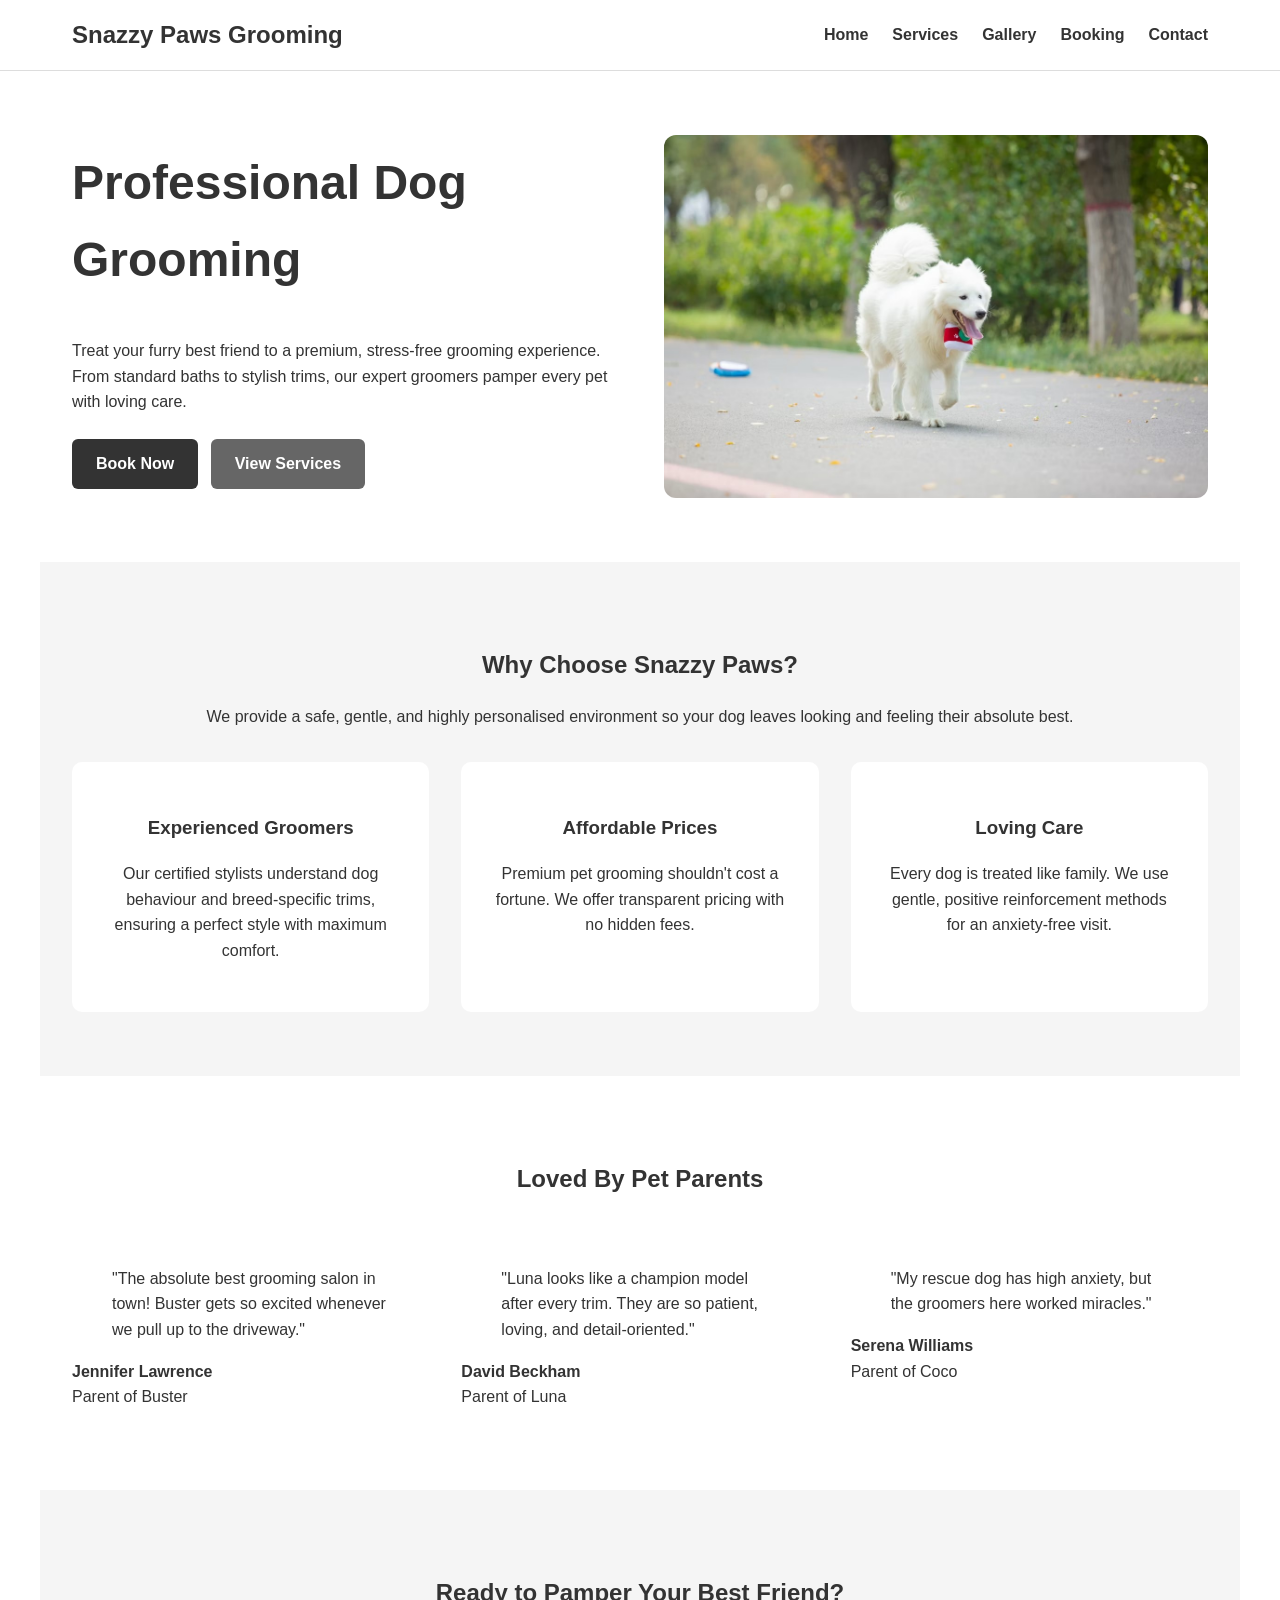
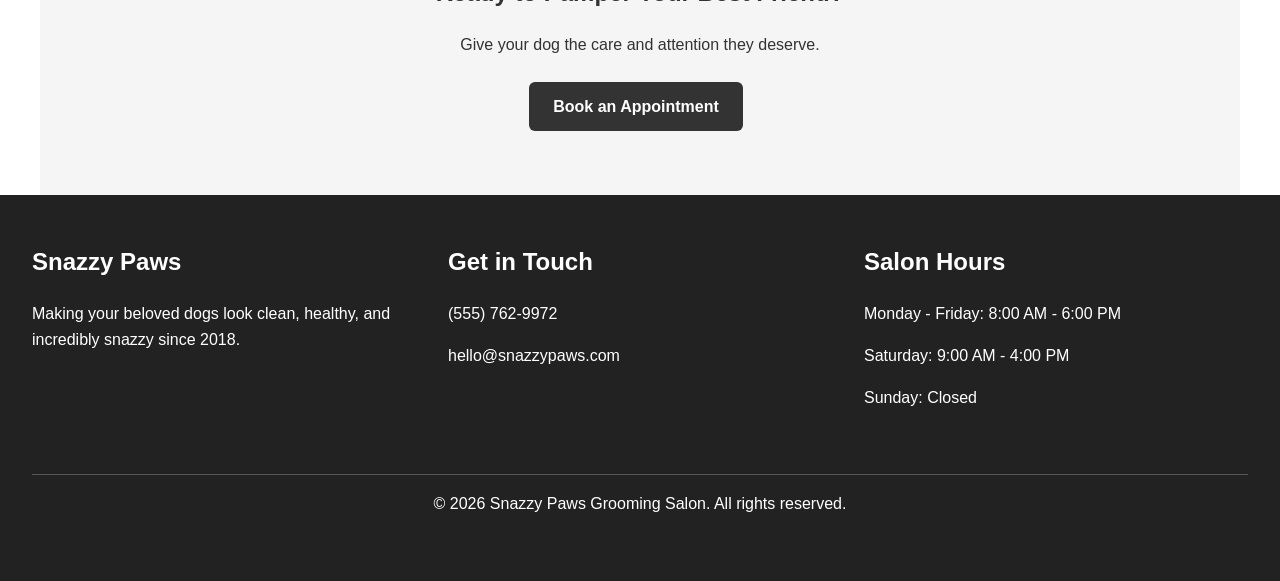
<file: index.html>
<!DOCTYPE html>
<html lang="en">
<head>
    <meta charset="UTF-8">
    <meta name="viewport" content="width=device-width, initial-scale=1.0">
    <meta name="description" content="Snazzy Paws Grooming provides professional and caring dog grooming services.">
    <title>Home | Snazzy Paws Grooming</title>
    <link rel="stylesheet" href="css/style.css">
</head>

<body>

    <header>
        <nav aria-label="Main navigation">
            <a href="index.html">Snazzy Paws Grooming</a>

            <ul>
                <li><a href="index.html">Home</a></li>
                <li><a href="services.html">Services</a></li>
                <li><a href="gallery.html">Gallery</a></li>
                <li><a href="booking.html">Booking</a></li>
                <li><a href="contact.html">Contact</a></li>
            </ul>
        </nav>
    </header>

    <main>

        <section class="hero">
            <div class="hero-content">
                <h1>Professional Dog Grooming</h1>

                <p>
                    Treat your furry best friend to a premium, stress-free
                    grooming experience. From standard baths to stylish trims,
                    our expert groomers pamper every pet with loving care.
                </p>

                <a href="booking.html" class="button">Book Now</a>
                <a href="services.html" class="button secondary-button">
                    View Services
                </a>
            </div>

            <div class="hero-image">
                <img src="images/hero-dog.jpg"
                     alt="Happy dog after receiving professional grooming">
            </div>
        </section>


        <section class="why-choose-us">
            <h2>Why Choose Snazzy Paws?</h2>

            <p>
                We provide a safe, gentle, and highly personalised environment
                so your dog leaves looking and feeling their absolute best.
            </p>

            <div class="feature-container">

                <article>
                    <h3>Experienced Groomers</h3>
                    <p>
                        Our certified stylists understand dog behaviour and
                        breed-specific trims, ensuring a perfect style with
                        maximum comfort.
                    </p>
                </article>

                <article>
                    <h3>Affordable Prices</h3>
                    <p>
                        Premium pet grooming shouldn't cost a fortune. We offer
                        transparent pricing with no hidden fees.
                    </p>
                </article>

                <article>
                    <h3>Loving Care</h3>
                    <p>
                        Every dog is treated like family. We use gentle,
                        positive reinforcement methods for an anxiety-free visit.
                    </p>
                </article>

            </div>
        </section>


        <section class="testimonials">
            <h2>Loved By Pet Parents</h2>

            <div>
                <blockquote>
                    "The absolute best grooming salon in town! Buster gets so
                    excited whenever we pull up to the driveway."
                </blockquote>

                <p>
                    <strong>Jennifer Lawrence</strong><br>
                    Parent of Buster
                </p>
            </div>

            <div>
                <blockquote>
                    "Luna looks like a champion model after every trim. They are
                    so patient, loving, and detail-oriented."
                </blockquote>

                <p>
                    <strong>David Beckham</strong><br>
                    Parent of Luna
                </p>
            </div>

            <div>
                <blockquote>
                    "My rescue dog has high anxiety, but the groomers here
                    worked miracles."
                </blockquote>

                <p>
                    <strong>Serena Williams</strong><br>
                    Parent of Coco
                </p>
            </div>
        </section>


        <section class="call-to-action">
            <h2>Ready to Pamper Your Best Friend?</h2>

            <p>
                Give your dog the care and attention they deserve.
            </p>

            <a href="booking.html" class="button">Book an Appointment</a>
        </section>

    </main>


    <footer>
        <div>
            <h2>Snazzy Paws</h2>

            <p>
                Making your beloved dogs look clean, healthy, and incredibly
                snazzy since 2018.
            </p>
        </div>

        <div>
            <h2>Get in Touch</h2>

            <p>(555) 762-9972</p>
            <p>hello@snazzypaws.com</p>
        </div>

        <div>
            <h2>Salon Hours</h2>

            <p>Monday - Friday: 8:00 AM - 6:00 PM</p>
            <p>Saturday: 9:00 AM - 4:00 PM</p>
            <p>Sunday: Closed</p>
        </div>

        <p class="copyright">
            &copy; 2026 Snazzy Paws Grooming Salon. All rights reserved.
        </p>
    </footer>

</body>
</html>
</file>
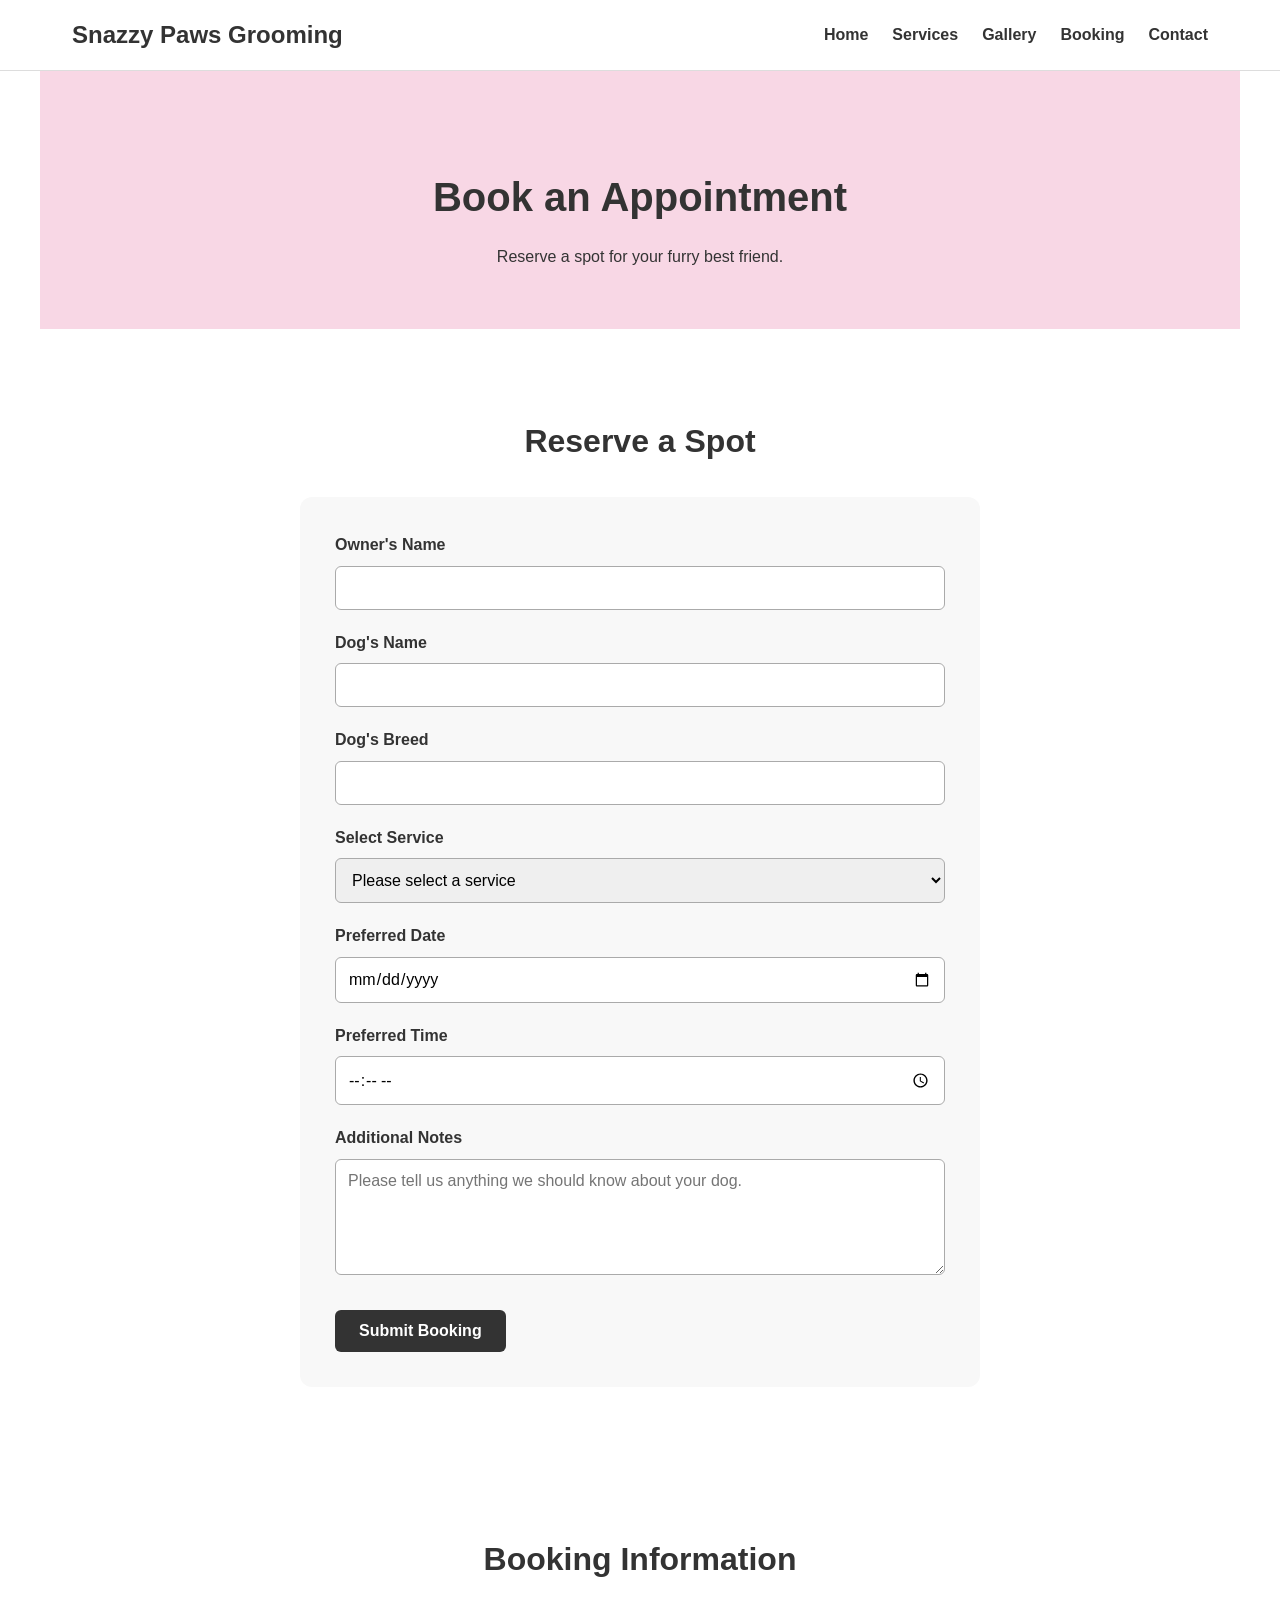
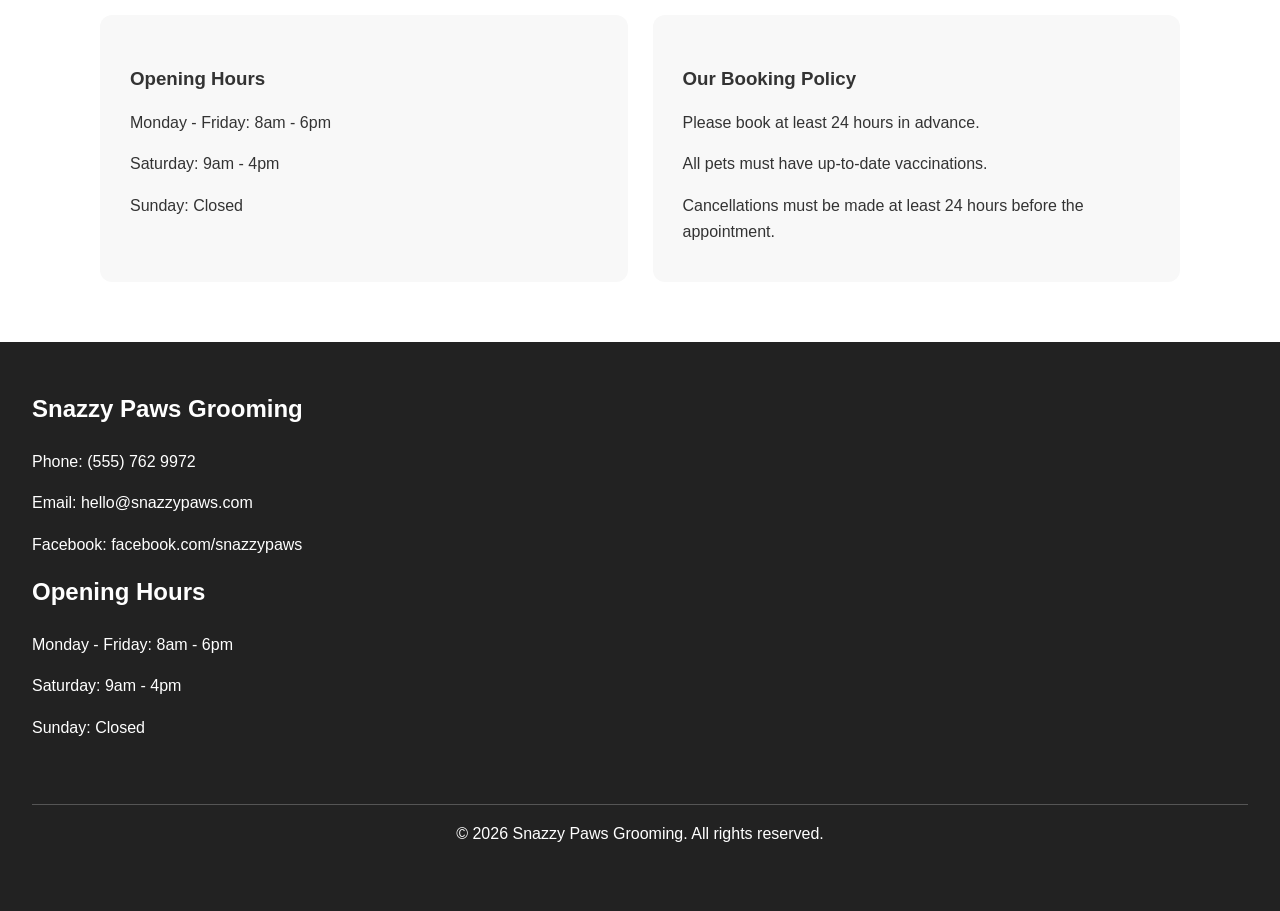
<file: booking.html>
<!DOCTYPE html>
<html lang="en">

<head>
    <meta charset="UTF-8">
    <meta name="viewport" content="width=device-width, initial-scale=1.0">

    <meta name="description"
        content="Book a grooming appointment with Snazzy Paws Grooming.">

    <title>Booking | Snazzy Paws Grooming</title>

    <link rel="stylesheet" href="css/style.css">
</head>

<body>

    <header>
        <nav aria-label="Main navigation">

            <a href="index.html" class="logo">
                Snazzy Paws Grooming
            </a>

            <ul class="nav-links">
                <li><a href="index.html">Home</a></li>
                <li><a href="services.html">Services</a></li>
                <li><a href="gallery.html">Gallery</a></li>
                <li><a href="booking.html">Booking</a></li>
                <li><a href="contact.html">Contact</a></li>
            </ul>

        </nav>
    </header>


    <main>

        <!-- Page Introduction -->
        <section class="page-intro">

            <h1>Book an Appointment</h1>

            <p>
                Reserve a spot for your furry best friend.
            </p>

        </section>


        <!-- Booking Form -->
        <section class="booking-section">

            <h2>Reserve a Spot</h2>

            <form action="#" method="post">

                <div class="form-group">
                    <label for="owner-name">Owner's Name</label>

                    <input
                        type="text"
                        id="owner-name"
                        name="owner-name"
                        required
                        autocomplete="name">
                </div>


                <div class="form-group">
                    <label for="dog-name">Dog's Name</label>

                    <input
                        type="text"
                        id="dog-name"
                        name="dog-name"
                        required>
                </div>


                <div class="form-group">
                    <label for="dog-breed">Dog's Breed</label>

                    <input
                        type="text"
                        id="dog-breed"
                        name="dog-breed"
                        required>
                </div>


                <div class="form-group">
                    <label for="service">Select Service</label>

                    <select
                        id="service"
                        name="service"
                        required>

                        <option value="">Please select a service</option>
                        <option value="bath-brush">Bath &amp; Brush</option>
                        <option value="full-haircut">Full Haircut</option>
                        <option value="spa-package">Spa Package</option>
                        <option value="teeth-brushing">Teeth Brushing</option>
                        <option value="flea-tick-wash">Flea &amp; Tick Wash</option>
                        <option value="nail-grinding">Nail Grinding</option>
                        <option value="de-shedding">De-Shedding</option>

                    </select>
                </div>


                <div class="form-group">
                    <label for="preferred-date">Preferred Date</label>

                    <input
                        type="date"
                        id="preferred-date"
                        name="preferred-date"
                        required>
                </div>


                <div class="form-group">
                    <label for="preferred-time">Preferred Time</label>

                    <input
                        type="time"
                        id="preferred-time"
                        name="preferred-time"
                        required>
                </div>


                <div class="form-group">
                    <label for="notes">Additional Notes</label>

                    <textarea
                        id="notes"
                        name="notes"
                        rows="5"
                        placeholder="Please tell us anything we should know about your dog."></textarea>
                </div>


                <button type="submit" class="button">
                    Submit Booking
                </button>

            </form>

        </section>


        <!-- Booking Information -->
        <section class="booking-info">

            <h2>Booking Information</h2>

            <div class="info-grid">

                <article class="info-card">

                    <h3>Opening Hours</h3>

                    <p>Monday - Friday: 8am - 6pm</p>
                    <p>Saturday: 9am - 4pm</p>
                    <p>Sunday: Closed</p>

                </article>


                <article class="info-card">

                    <h3>Our Booking Policy</h3>

                    <p>
                        Please book at least 24 hours in advance.
                    </p>

                    <p>
                        All pets must have up-to-date vaccinations.
                    </p>

                    <p>
                        Cancellations must be made at least 24 hours
                        before the appointment.
                    </p>

                </article>

            </div>

        </section>

    </main>


    <footer>

        <div class="footer-content">

            <div>
                <h2>Snazzy Paws Grooming</h2>

                <p>Phone: (555) 762 9972</p>
                <p>Email: hello@snazzypaws.com</p>
                <p>Facebook: facebook.com/snazzypaws</p>
            </div>

            <div>
                <h2>Opening Hours</h2>

                <p>Monday - Friday: 8am - 6pm</p>
                <p>Saturday: 9am - 4pm</p>
                <p>Sunday: Closed</p>
            </div>

        </div>

        <p class="copyright">
            &copy; 2026 Snazzy Paws Grooming. All rights reserved.
        </p>

    </footer>

</body>

</html>
</file>
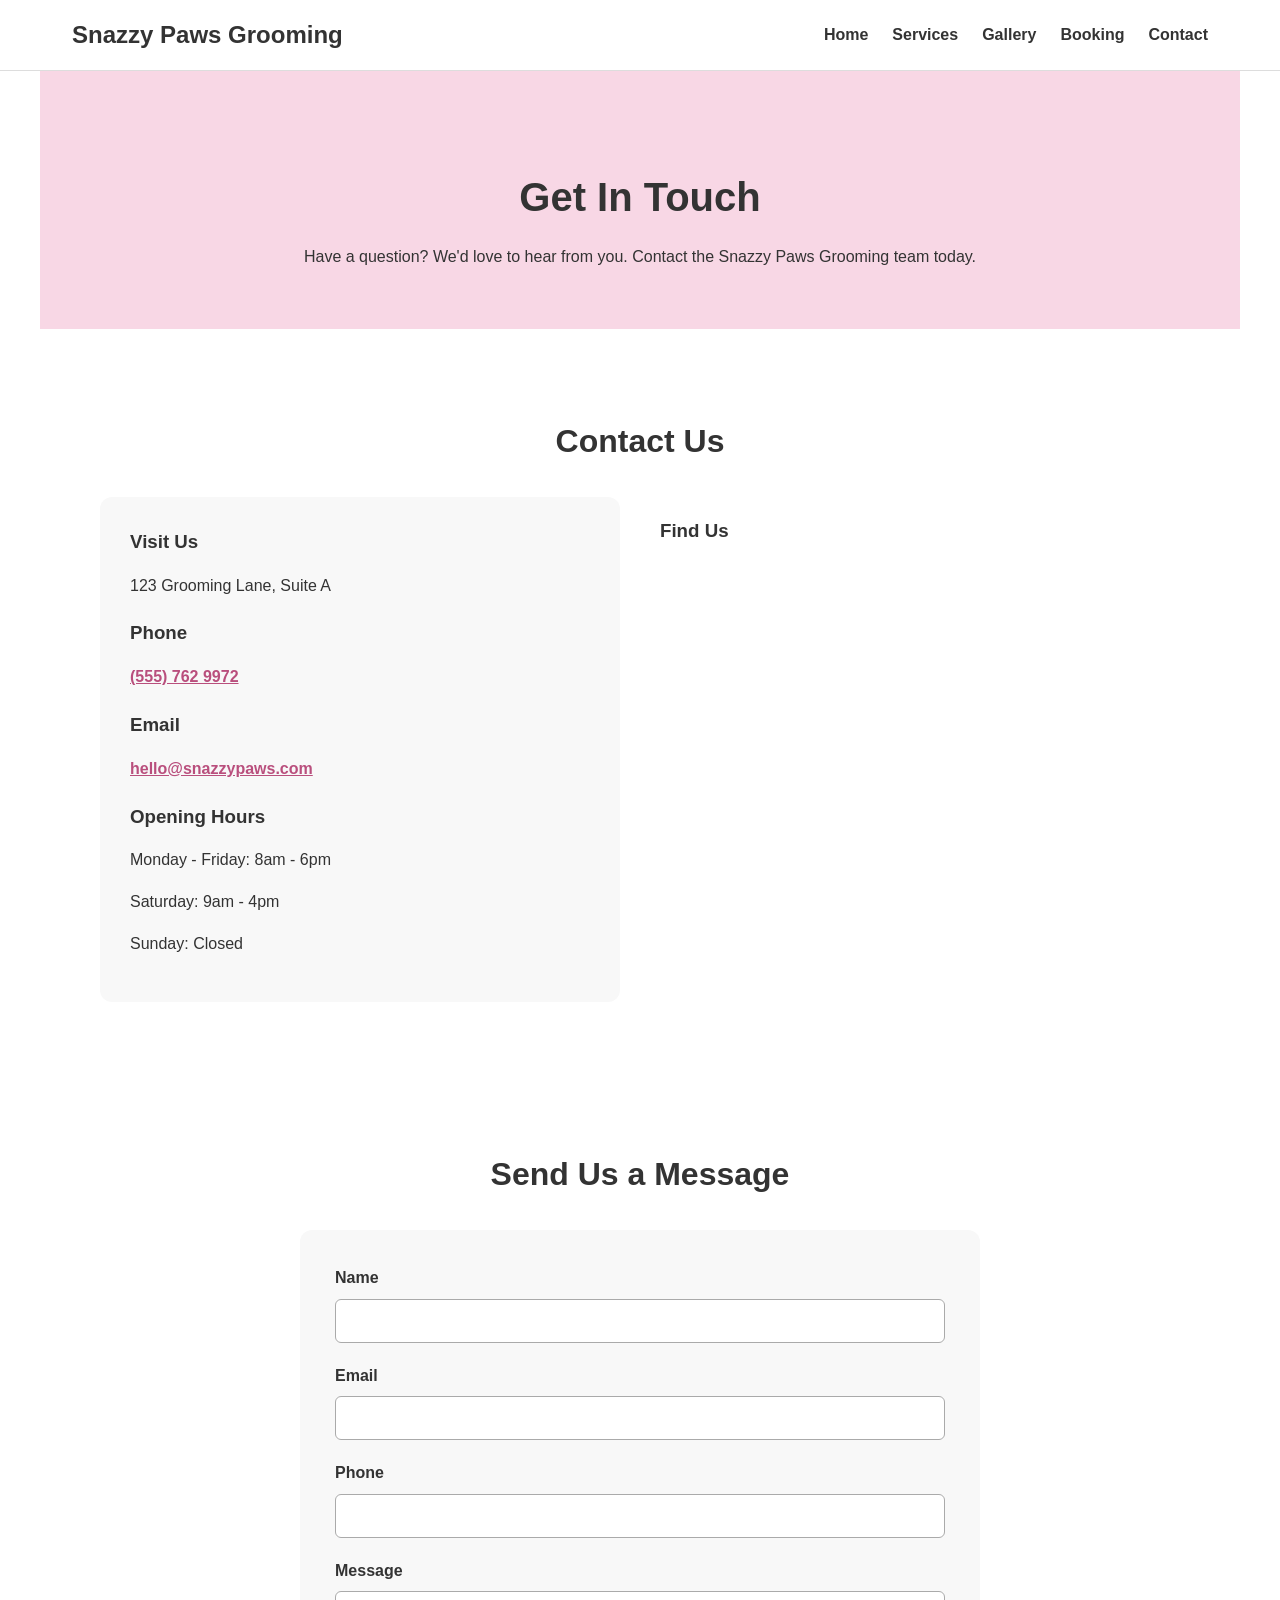
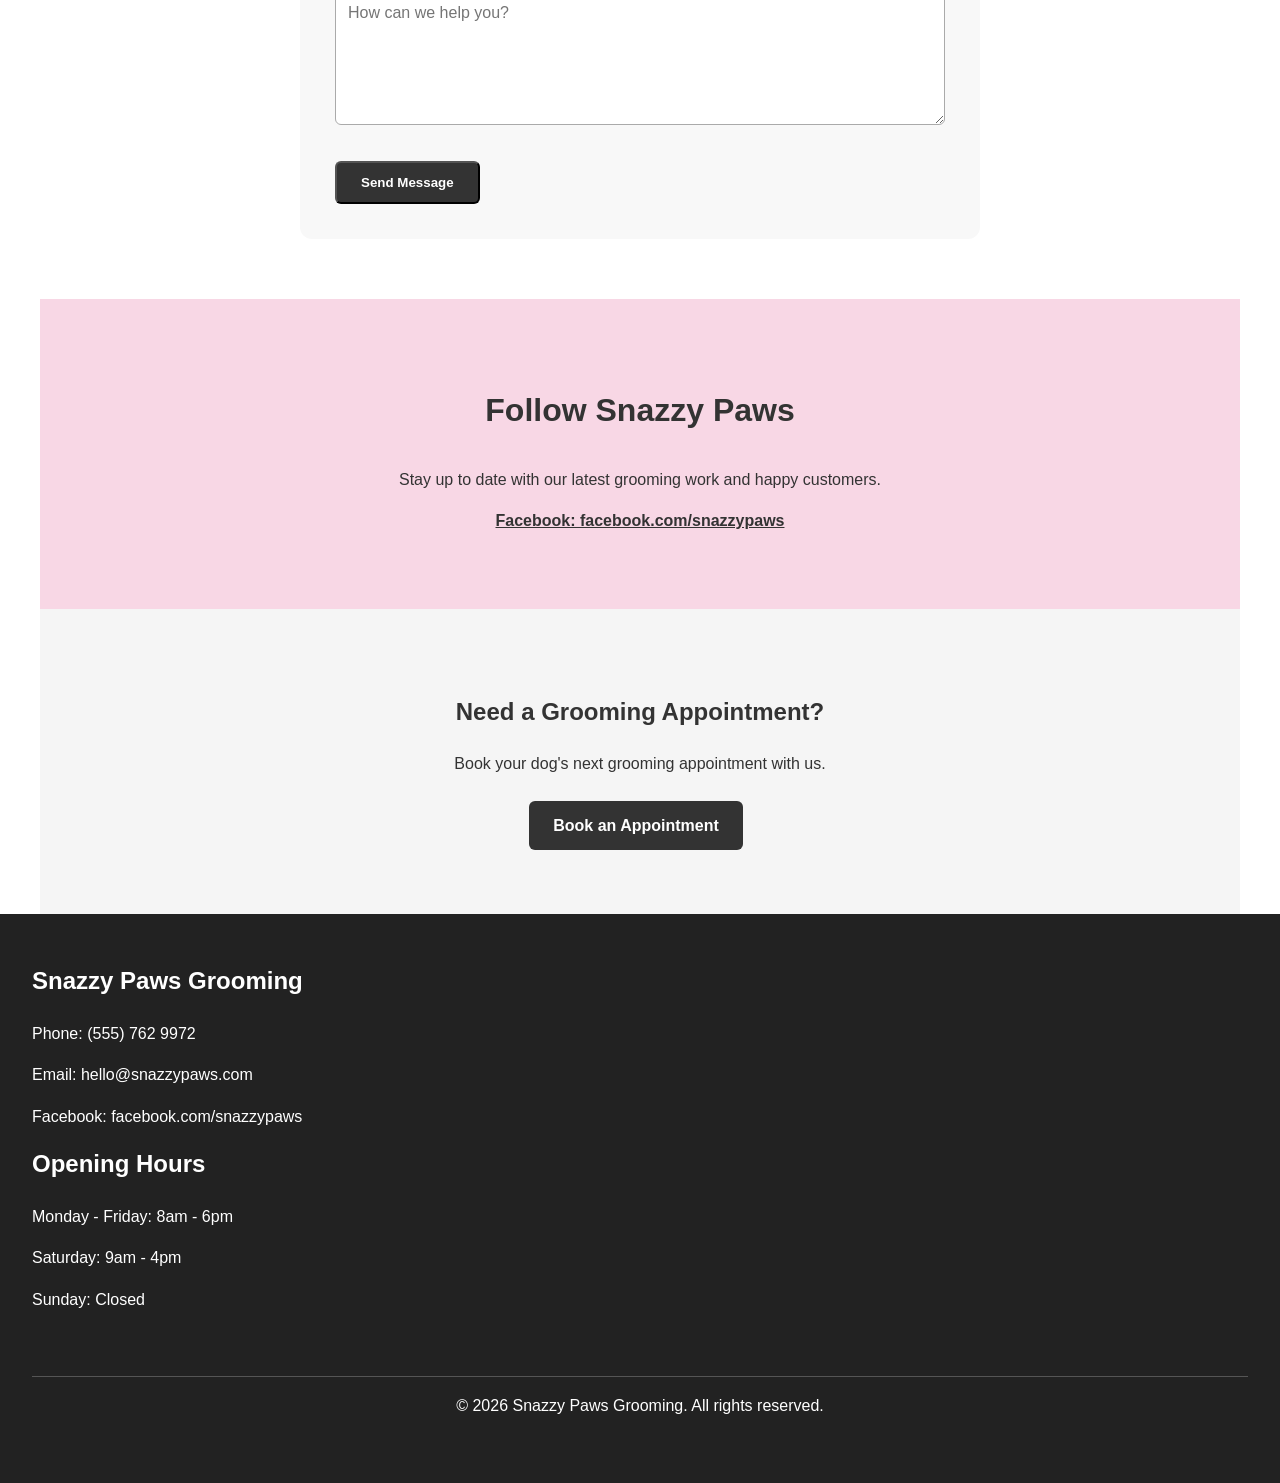
<file: contact.html>
<!DOCTYPE html>
<html lang="en">

<head>
    <meta charset="UTF-8">
    <meta name="viewport" content="width=device-width, initial-scale=1.0">

    <meta name="description"
        content="Contact Snazzy Paws Grooming for dog grooming enquiries, appointments and information.">

    <title>Contact | Snazzy Paws Grooming</title>

    <link rel="stylesheet" href="css/style.css">
</head>

<body>

    <header>
        <nav aria-label="Main navigation">

            <a href="index.html" class="logo">
                Snazzy Paws Grooming
            </a>

            <ul class="nav-links">
                <li><a href="index.html">Home</a></li>
                <li><a href="services.html">Services</a></li>
                <li><a href="gallery.html">Gallery</a></li>
                <li><a href="booking.html">Booking</a></li>
                <li><a href="contact.html">Contact</a></li>
            </ul>

        </nav>
    </header>


    <main>

        <!-- Page Introduction -->
        <section class="page-intro">

            <h1>Get In Touch</h1>

            <p>
                Have a question? We'd love to hear from you.
                Contact the Snazzy Paws Grooming team today.
            </p>

        </section>


        <!-- Contact Details -->
        <section class="contact-section">

            <h2>Contact Us</h2>

            <div class="contact-grid">

                <div class="contact-details">

                    <h3>Visit Us</h3>

                    <p>
                        123 Grooming Lane, Suite A
                    </p>


                    <h3>Phone</h3>

                    <p>
                        <a href="tel:+15557629972">
                            (555) 762 9972
                        </a>
                    </p>


                    <h3>Email</h3>

                    <p>
                        <a href="mailto:hello@snazzypaws.com">
                            hello@snazzypaws.com
                        </a>
                    </p>


                    <h3>Opening Hours</h3>

                    <p>Monday - Friday: 8am - 6pm</p>
                    <p>Saturday: 9am - 4pm</p>
                    <p>Sunday: Closed</p>

                </div>


                <!-- Google Map -->
                <div class="map-container">

                    <h3>Find Us</h3>

                    <iframe
                        src="https://www.google.com/maps?q=123+Grooming+Lane&output=embed"
                        title="Map showing the location of Snazzy Paws Grooming"
                        loading="lazy"
                        allowfullscreen>
                    </iframe>

                </div>

            </div>

        </section>


        <!-- Contact Form -->
        <section class="contact-form-section">

            <h2>Send Us a Message</h2>

            <form action="#" method="post">

                <div class="form-group">

                    <label for="contact-name">
                        Name
                    </label>

                    <input
                        type="text"
                        id="contact-name"
                        name="contact-name"
                        autocomplete="name"
                        required>

                </div>


                <div class="form-group">

                    <label for="contact-email">
                        Email
                    </label>

                    <input
                        type="email"
                        id="contact-email"
                        name="contact-email"
                        autocomplete="email"
                        required>

                </div>


                <div class="form-group">

                    <label for="contact-phone">
                        Phone
                    </label>

                    <input
                        type="tel"
                        id="contact-phone"
                        name="contact-phone"
                        autocomplete="tel">

                </div>


                <div class="form-group">

                    <label for="contact-message">
                        Message
                    </label>

                    <textarea
                        id="contact-message"
                        name="contact-message"
                        rows="6"
                        placeholder="How can we help you?"
                        required></textarea>

                </div>


                <button type="submit" class="button">
                    Send Message
                </button>

            </form>

        </section>


        <!-- Social Media -->
        <section class="social-section">

            <h2>Follow Snazzy Paws</h2>

            <p>
                Stay up to date with our latest grooming work and
                happy customers.
            </p>

            <p>
                <a href="https://www.facebook.com/snazzypaws" aria-label="Visit Snazzy Paws on Facebook">
                    Facebook: facebook.com/snazzypaws
                </a>
            </p>

        </section>


        <!-- Booking Call To Action -->
        <section class="call-to-action">

            <h2>Need a Grooming Appointment?</h2>

            <p>
                Book your dog's next grooming appointment with us.
            </p>

            <a href="booking.html" class="button">
                Book an Appointment
            </a>

        </section>

    </main>


    <footer>

        <div class="footer-content">

            <div>

                <h2>Snazzy Paws Grooming</h2>

                <p>Phone: (555) 762 9972</p>

                <p>Email: hello@snazzypaws.com</p>

                <p>Facebook: facebook.com/snazzypaws</p>

            </div>


            <div>

                <h2>Opening Hours</h2>

                <p>Monday - Friday: 8am - 6pm</p>

                <p>Saturday: 9am - 4pm</p>

                <p>Sunday: Closed</p>

            </div>

        </div>


        <p class="copyright">
            &copy; 2026 Snazzy Paws Grooming. All rights reserved.
        </p>

    </footer>

</body>

</html>
</file>
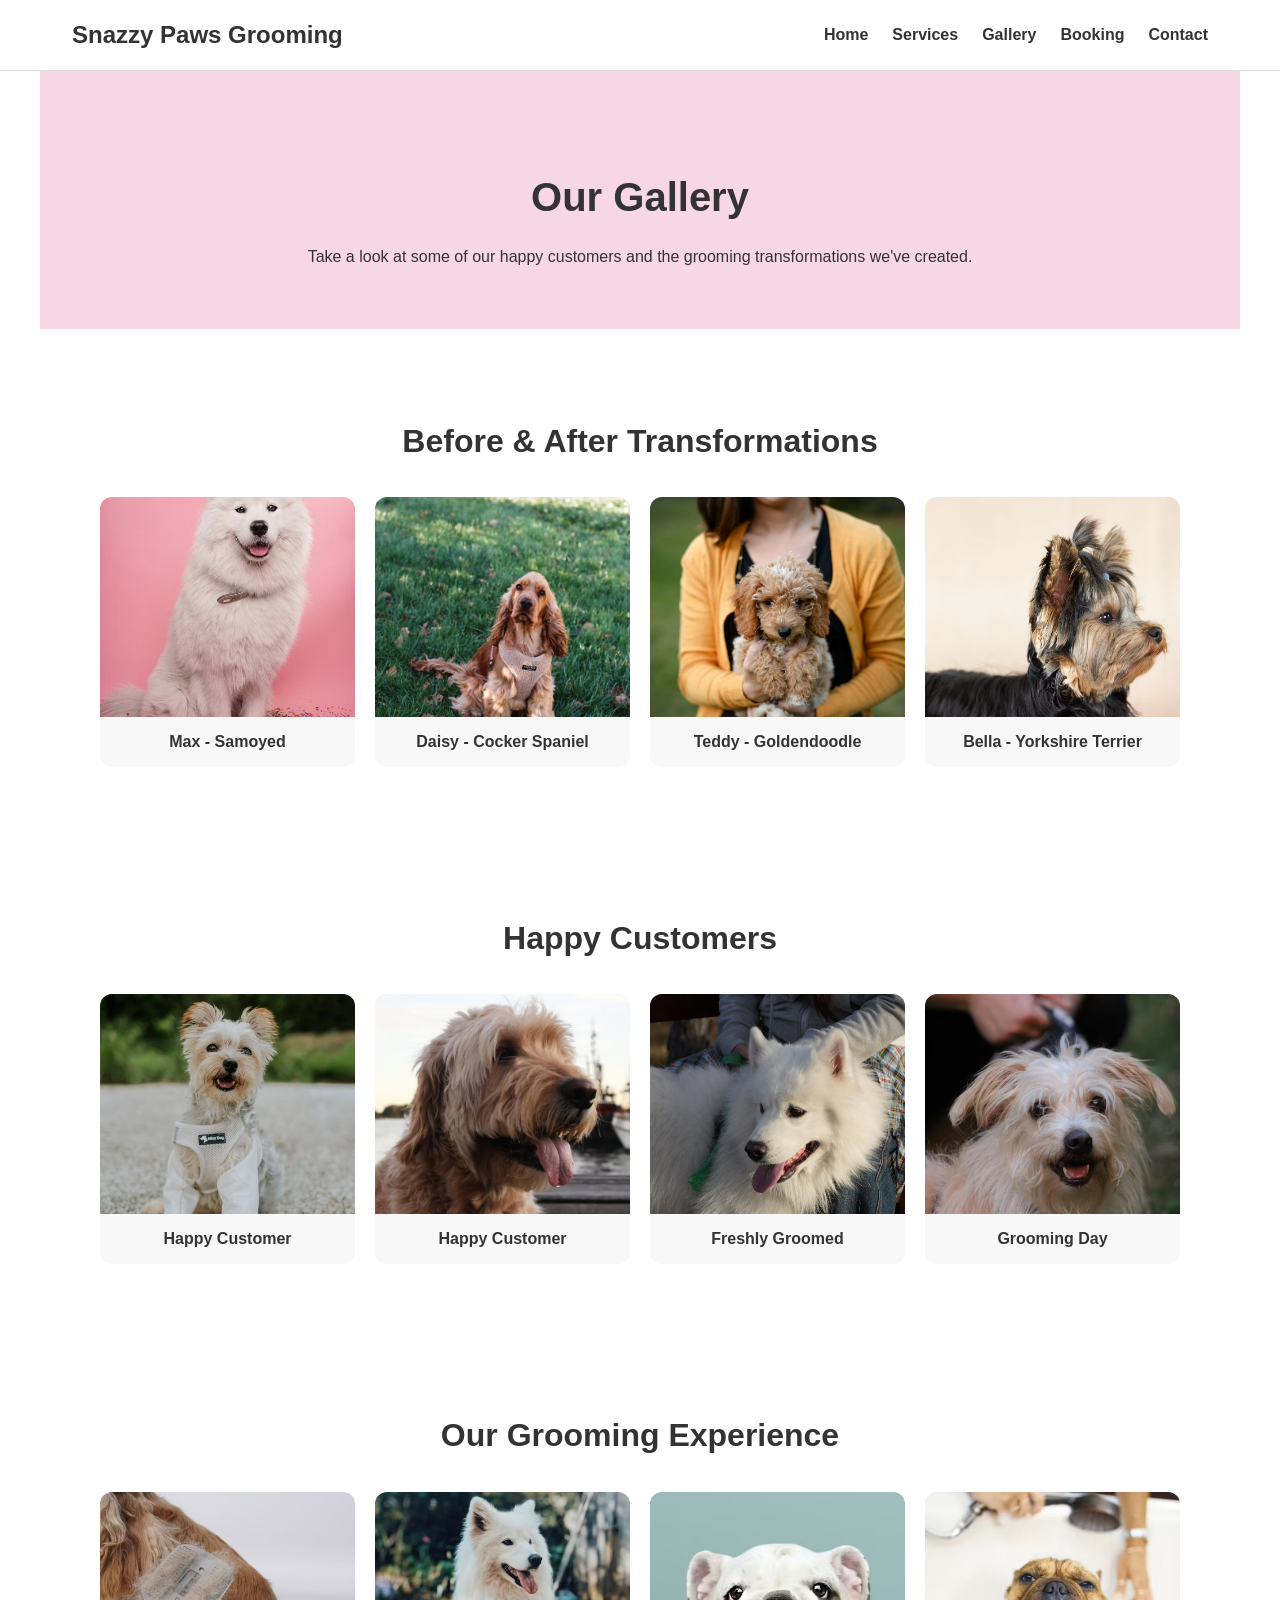
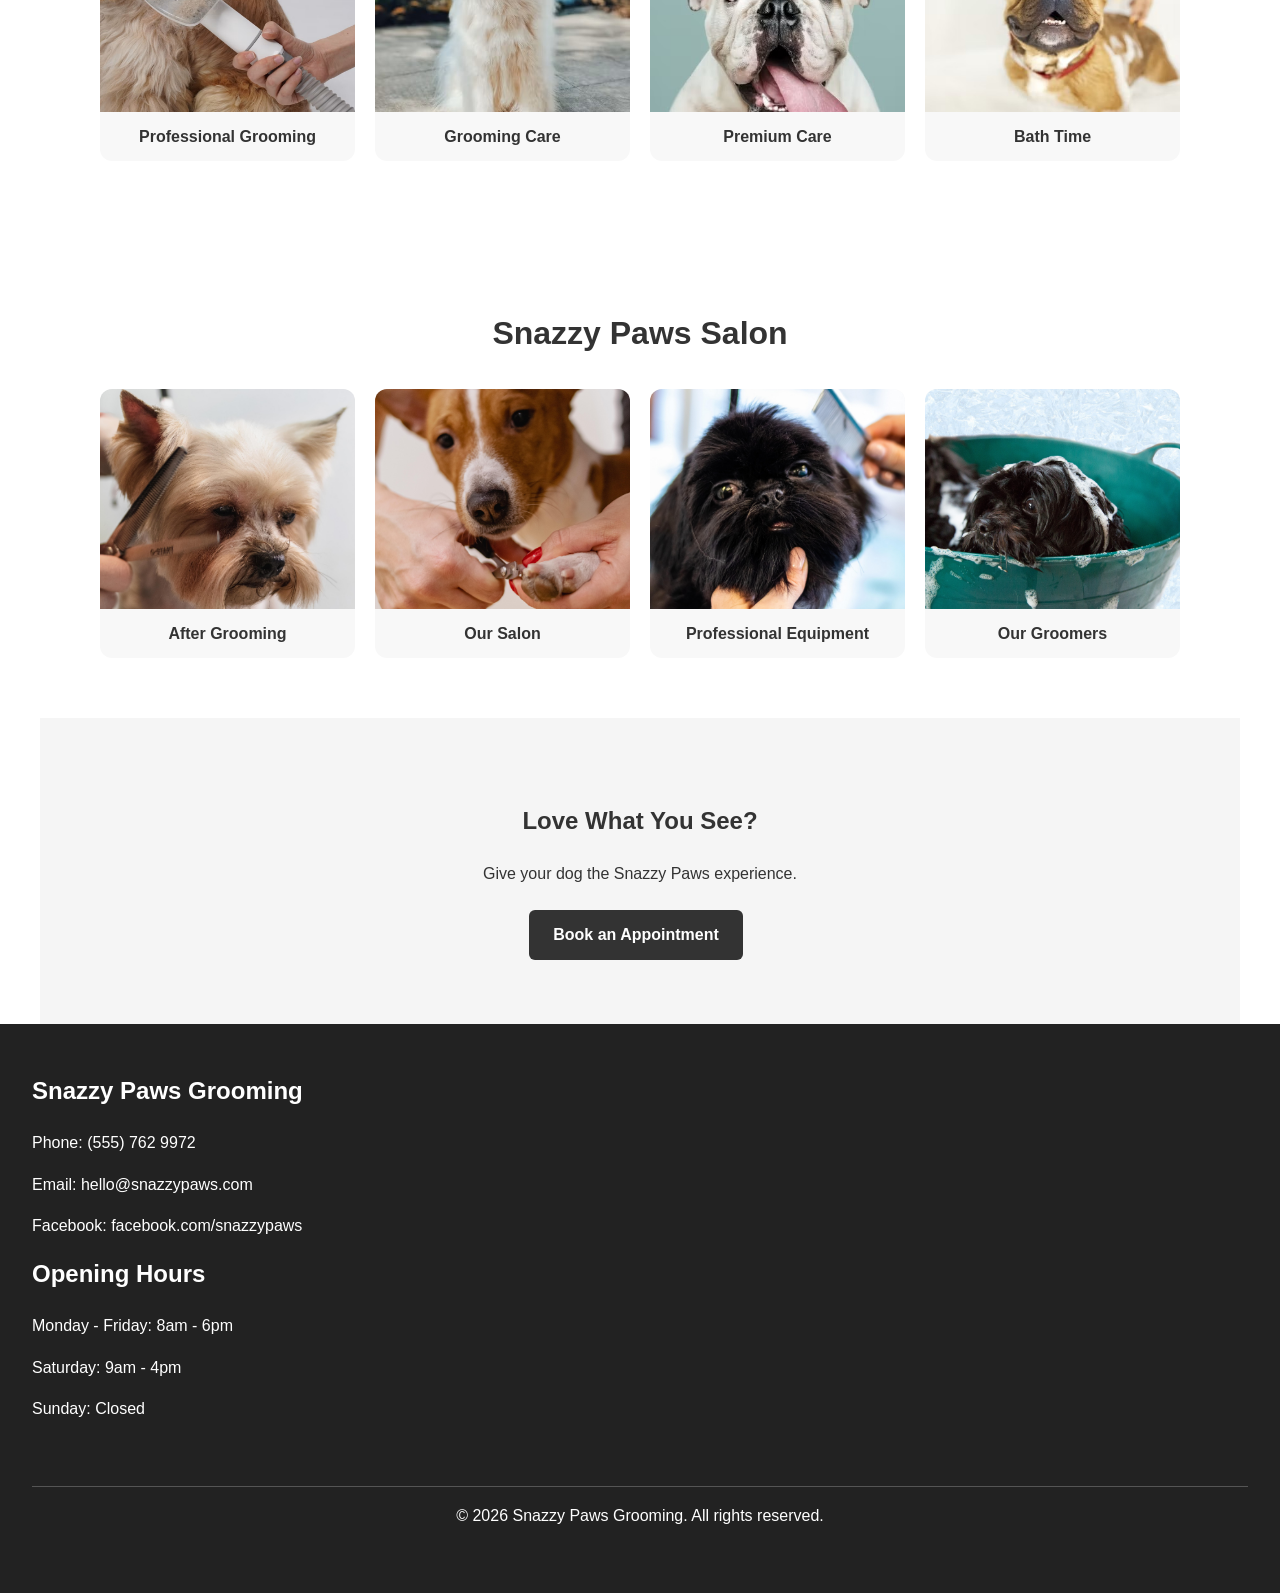
<file: gallery.html>
<!DOCTYPE html>
<html lang="en">

<head>
    <meta charset="UTF-8">
    <meta name="viewport" content="width=device-width, initial-scale=1.0">

    <meta name="description"
        content="View the Snazzy Paws Grooming gallery featuring happy dogs, grooming transformations and salon photos.">

    <title>Gallery | Snazzy Paws Grooming</title>

    <link rel="stylesheet" href="css/style.css">
</head>

<body>

    <header>
        <nav aria-label="Main navigation">

            <a href="index.html" class="logo">
                Snazzy Paws Grooming
            </a>

            <ul class="nav-links">
                <li><a href="index.html">Home</a></li>
                <li><a href="services.html">Services</a></li>
                <li><a href="gallery.html">Gallery</a></li>
                <li><a href="booking.html">Booking</a></li>
                <li><a href="contact.html">Contact</a></li>
            </ul>

        </nav>
    </header>


    <main>

        <!-- Page Introduction -->
        <section class="page-intro">

            <h1>Our Gallery</h1>

            <p>
                Take a look at some of our happy customers and
                the grooming transformations we've created.
            </p>

        </section>


        <!-- Before and After -->
        <section class="gallery-section">

            <h2>Before &amp; After Transformations</h2>

            <div class="gallery-grid">

                <figure>
                    <img src="images/gallery01.jpg"
                         alt="Samoyed dog after professional grooming">
                    <figcaption>Max - Samoyed</figcaption>
                </figure>

                <figure>
                    <img src="images/gallery02.jpg"
                         alt="Cocker Spaniel after professional grooming">
                    <figcaption>Daisy - Cocker Spaniel</figcaption>
                </figure>

                <figure>
                    <img src="images/gallery03.jpg"
                         alt="Goldendoodle after professional grooming">
                    <figcaption>Teddy - Goldendoodle</figcaption>
                </figure>

                <figure>
                    <img src="images/gallery04.jpg"
                         alt="Yorkshire Terrier after professional grooming">
                    <figcaption>Bella - Yorkshire Terrier</figcaption>
                </figure>

            </div>

        </section>


        <!-- Happy Customers -->
        <section class="gallery-section">

            <h2>Happy Customers</h2>

            <div class="gallery-grid">

                <figure>
                    <img src="images/gallery05.jpg"
                         alt="Happy Yorkshire Terrier dog">
                    <figcaption>Happy Customer</figcaption>
                </figure>

                <figure>
                    <img src="images/gallery06.jpg"
                         alt="Happy Goldendoodle dog">
                    <figcaption>Happy Customer</figcaption>
                </figure>

                <figure>
                    <img src="images/gallery07.jpg"
                         alt="Fluffy white dog receiving grooming care">
                    <figcaption>Freshly Groomed</figcaption>
                </figure>

                <figure>
                    <img src="images/gallery08.jpg"
                         alt="Small white dog being groomed">
                    <figcaption>Grooming Day</figcaption>
                </figure>

            </div>

        </section>


        <!-- Salon and Grooming -->
        <section class="gallery-section">

            <h2>Our Grooming Experience</h2>

            <div class="gallery-grid">

                <figure>
                    <img src="images/gallery09.jpg"
                         alt="Dog receiving a professional blow dry">
                    <figcaption>Professional Grooming</figcaption>
                </figure>

                <figure>
                    <img src="images/gallery10.jpg"
                         alt="Dog receiving professional grooming">
                    <figcaption>Grooming Care</figcaption>
                </figure>

                <figure>
                    <img src="images/gallery11.jpg"
                         alt="Dog receiving grooming treatment">
                    <figcaption>Premium Care</figcaption>
                </figure>

                <figure>
                    <img src="images/gallery12.jpg"
                         alt="Dog enjoying a bath during grooming">
                    <figcaption>Bath Time</figcaption>
                </figure>

            </div>

        </section>


        <!-- Salon Photos -->
        <section class="gallery-section">

            <h2>Snazzy Paws Salon</h2>

            <div class="gallery-grid">

                <figure>
                    <img src="images/gallery13.jpg"
                         alt="Dog wrapped in a towel after grooming">
                    <figcaption>After Grooming</figcaption>
                </figure>

                <figure>
                    <img src="images/gallery14.jpg"
                         alt="Professional dog grooming salon">
                    <figcaption>Our Salon</figcaption>
                </figure>

                <figure>
                    <img src="images/gallery15.jpg"
                         alt="Professional dog grooming equipment">
                    <figcaption>Professional Equipment</figcaption>
                </figure>

                <figure>
                    <img src="images/gallery16.jpg"
                         alt="Professional dog groomer caring for a dog">
                    <figcaption>Our Groomers</figcaption>
                </figure>

            </div>

        </section>


        <!-- Booking Call To Action -->
        <section class="call-to-action">

            <h2>Love What You See?</h2>

            <p>
                Give your dog the Snazzy Paws experience.
            </p>

            <a href="booking.html" class="button">
                Book an Appointment
            </a>

        </section>

    </main>


    <footer>

        <div class="footer-content">

            <div>
                <h2>Snazzy Paws Grooming</h2>

                <p>Phone: (555) 762 9972</p>
                <p>Email: hello@snazzypaws.com</p>
                <p>Facebook: facebook.com/snazzypaws</p>
            </div>

            <div>
                <h2>Opening Hours</h2>

                <p>Monday - Friday: 8am - 6pm</p>
                <p>Saturday: 9am - 4pm</p>
                <p>Sunday: Closed</p>
            </div>

        </div>

        <p class="copyright">
            &copy; 2026 Snazzy Paws Grooming. All rights reserved.
        </p>

    </footer>

</body>

</html>
</file>
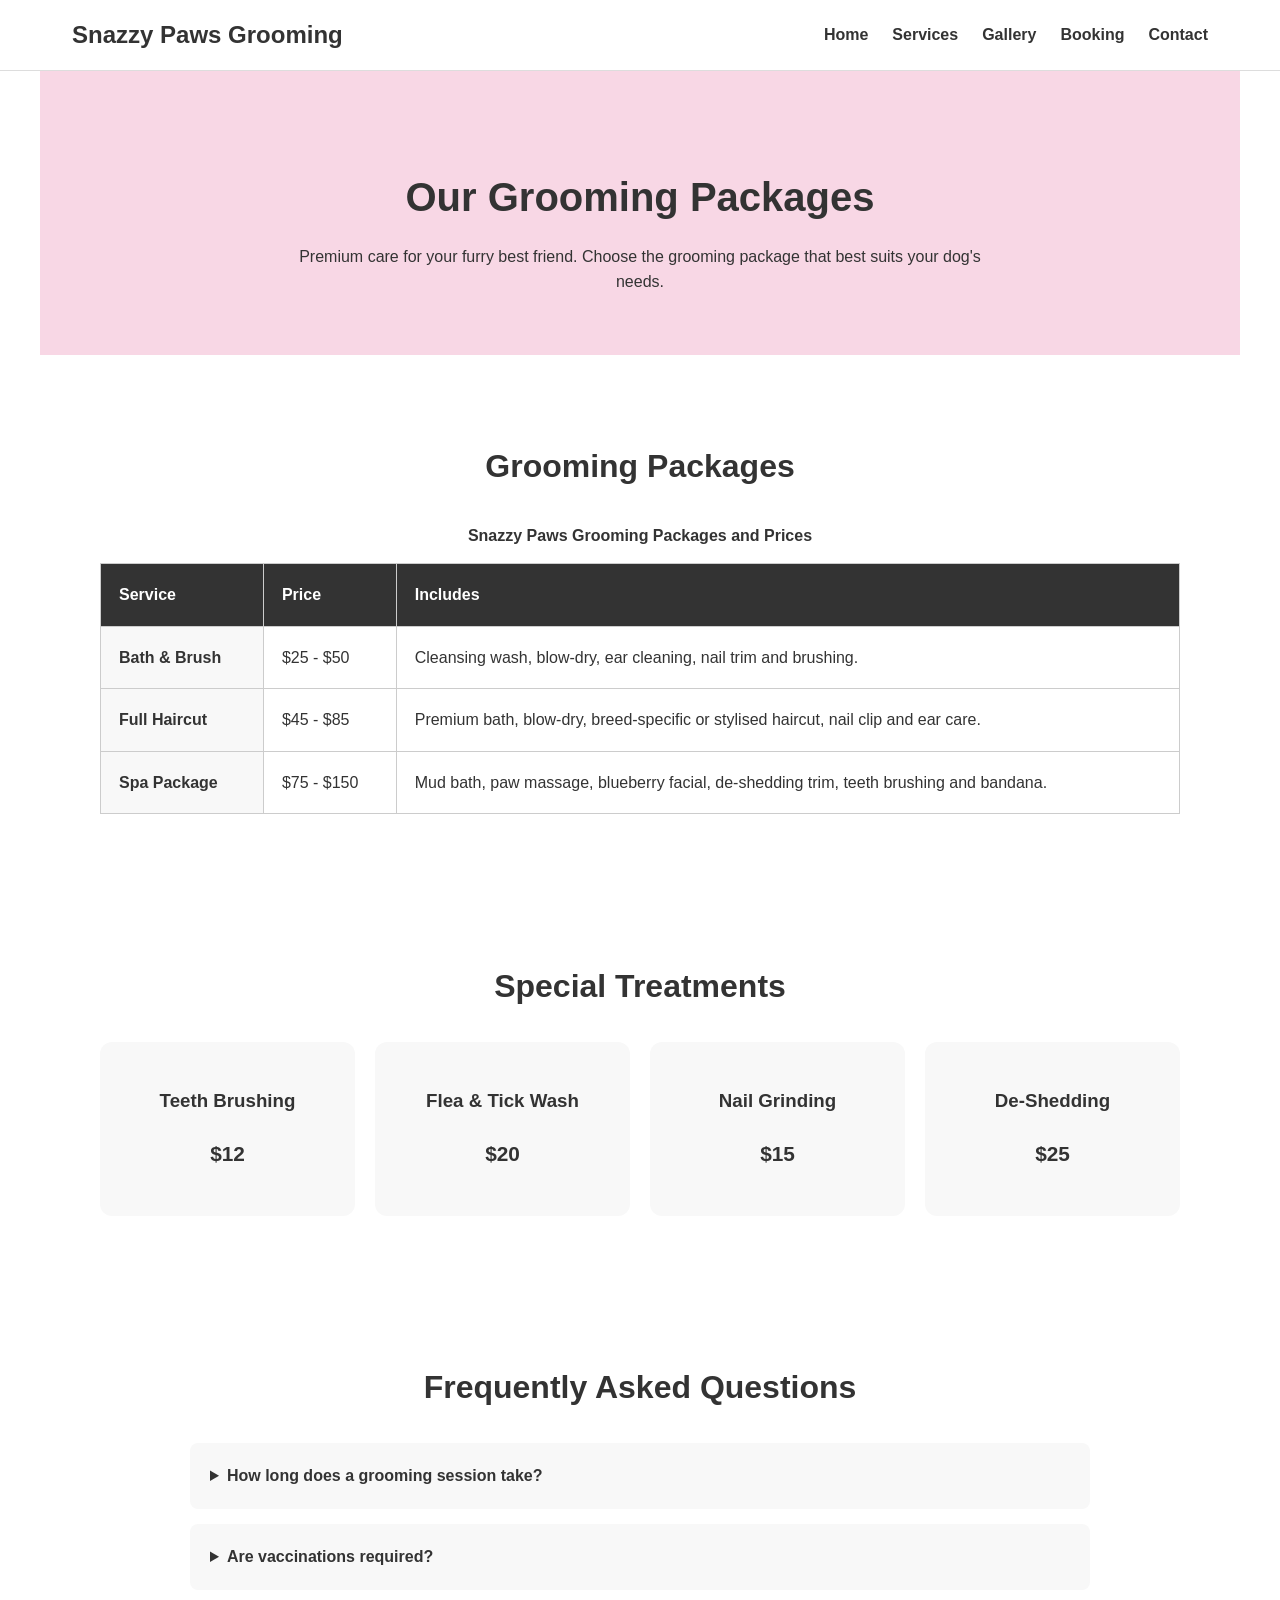
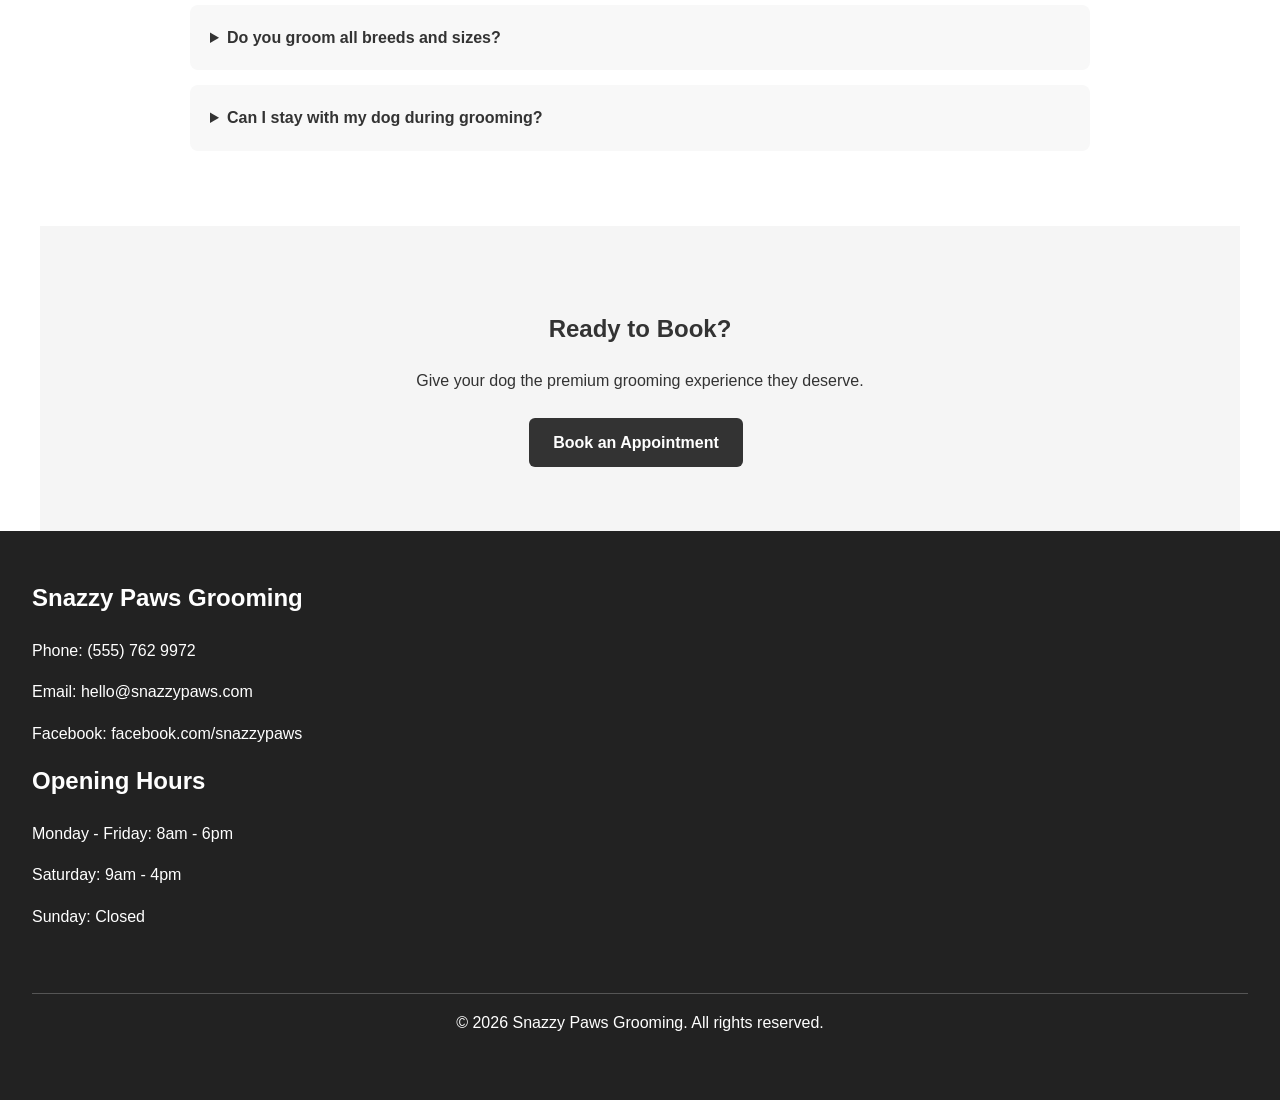
<file: services.html>
<!DOCTYPE html>
<html lang="en">

<head>
    <meta charset="UTF-8">
    <meta name="viewport" content="width=device-width, initial-scale=1.0">

    <meta name="description"
        content="View Snazzy Paws Grooming packages, prices, special treatments and frequently asked questions.">

    <title>Services | Snazzy Paws Grooming</title>

    <link rel="stylesheet" href="css/style.css">
</head>

<body>

    <header>
        <nav aria-label="Main navigation">

            <a href="index.html" class="logo">
                Snazzy Paws Grooming
            </a>

            <ul class="nav-links">
                <li><a href="index.html">Home</a></li>
                <li><a href="services.html">Services</a></li>
                <li><a href="gallery.html">Gallery</a></li>
                <li><a href="booking.html">Booking</a></li>
                <li><a href="contact.html">Contact</a></li>
            </ul>

        </nav>
    </header>


    <main>

        <!-- Page Introduction -->
        <section class="page-intro">

            <h1>Our Grooming Packages</h1>

            <p>
                Premium care for your furry best friend.
                Choose the grooming package that best suits your dog's needs.
            </p>

        </section>


        <!-- Grooming Packages -->
        <section class="services-section">

            <h2>Grooming Packages</h2>

            <div class="table-container">

                <table>

                    <caption>
                        Snazzy Paws Grooming Packages and Prices
                    </caption>

                    <thead>
                        <tr>
                            <th scope="col">Service</th>
                            <th scope="col">Price</th>
                            <th scope="col">Includes</th>
                        </tr>
                    </thead>

                    <tbody>

                        <tr>
                            <th scope="row">Bath &amp; Brush</th>
                            <td>$25 - $50</td>
                            <td>
                                Cleansing wash, blow-dry, ear cleaning,
                                nail trim and brushing.
                            </td>
                        </tr>

                        <tr>
                            <th scope="row">Full Haircut</th>
                            <td>$45 - $85</td>
                            <td>
                                Premium bath, blow-dry, breed-specific or
                                stylised haircut, nail clip and ear care.
                            </td>
                        </tr>

                        <tr>
                            <th scope="row">Spa Package</th>
                            <td>$75 - $150</td>
                            <td>
                                Mud bath, paw massage, blueberry facial,
                                de-shedding trim, teeth brushing and bandana.
                            </td>
                        </tr>

                    </tbody>

                </table>

            </div>

        </section>


        <!-- Special Treatments -->
        <section class="services-section">

            <h2>Special Treatments</h2>

            <div class="treatment-grid">

                <article class="treatment-card">
                    <h3>Teeth Brushing</h3>
                    <p>$12</p>
                </article>

                <article class="treatment-card">
                    <h3>Flea &amp; Tick Wash</h3>
                    <p>$20</p>
                </article>

                <article class="treatment-card">
                    <h3>Nail Grinding</h3>
                    <p>$15</p>
                </article>

                <article class="treatment-card">
                    <h3>De-Shedding</h3>
                    <p>$25</p>
                </article>

            </div>

        </section>


        <!-- Frequently Asked Questions -->
        <section class="faq-section">

            <h2>Frequently Asked Questions</h2>

            <div class="faq-list">

                <details>
                    <summary>How long does a grooming session take?</summary>

                    <p>
                        A grooming session generally takes between
                        2 and 3.5 hours depending on the service and
                        your dog's individual needs.
                    </p>
                </details>


                <details>
                    <summary>Are vaccinations required?</summary>

                    <p>
                        Yes. All dogs must have their required vaccinations
                        before receiving grooming services.
                    </p>
                </details>


                <details>
                    <summary>Do you groom all breeds and sizes?</summary>

                    <p>
                        Yes. We welcome dogs of all breeds and sizes.
                    </p>
                </details>


                <details>
                    <summary>Can I stay with my dog during grooming?</summary>

                    <p>
                        Owners can stay with their dogs if required.
                        However, dogs are often calmer when their owners
                        are not within sight during grooming.
                    </p>
                </details>

            </div>

        </section>


        <!-- Booking Call To Action -->
        <section class="call-to-action">

            <h2>Ready to Book?</h2>

            <p>
                Give your dog the premium grooming experience they deserve.
            </p>

            <a href="booking.html" class="button">
                Book an Appointment
            </a>

        </section>

    </main>


    <footer>

        <div class="footer-content">

            <div>
                <h2>Snazzy Paws Grooming</h2>

                <p>Phone: (555) 762 9972</p>
                <p>Email: hello@snazzypaws.com</p>
                <p>Facebook: facebook.com/snazzypaws</p>
            </div>

            <div>
                <h2>Opening Hours</h2>

                <p>Monday - Friday: 8am - 6pm</p>
                <p>Saturday: 9am - 4pm</p>
                <p>Sunday: Closed</p>
            </div>

        </div>

        <p class="copyright">
            &copy; 2026 Snazzy Paws Grooming. All rights reserved.
        </p>

    </footer>

</body>

</html>
</file>
<file: css/style.css>
* {
    box-sizing: border-box;
}

html {
    scroll-behavior: smooth;
}

body {
    margin: 0;
    font-family: Arial, sans-serif;
    line-height: 1.6;
    color: #333333;
    background-color: #ffffff;
}

img {
    max-width: 100%;
    height: auto;
    display: block;
}

header {
    background-color: #ffffff;
    border-bottom: 1px solid #dddddd;
}

nav {
    max-width: 1200px;
    margin: 0 auto;
    padding: 1rem 2rem;

    display: flex;
    align-items: center;
    justify-content: space-between;
}

nav > a {
    font-size: 1.5rem;
    font-weight: bold;
    text-decoration: none;
    color: #333333;
}

nav ul {
    display: flex;
    gap: 1.5rem;
    list-style: none;
    margin: 0;
    padding: 0;
}

nav a {
    color: #333333;
    text-decoration: none;
    font-weight: 600;
}

nav a:hover,
nav a:focus {
    text-decoration: underline;
}

main {
    max-width: 1200px;
    margin: 0 auto;
}

section {
    padding: 4rem 2rem;
}

.hero {
    display: grid;
    grid-template-columns: 1fr 1fr;
    gap: 3rem;
    align-items: center;
}

.hero h1 {
    font-size: 3rem;
    margin-top: 0;
}

.hero-image img {
    width: 100%;
    border-radius: 12px;
}

.button {
    display: inline-block;
    padding: 0.75rem 1.5rem;
    margin: 0.5rem 0.5rem 0 0;

    background-color: #333333;
    color: #ffffff;

    text-decoration: none;
    border-radius: 6px;
    font-weight: bold;
}

.button:hover,
.button:focus {
    opacity: 0.8;
}

.secondary-button {
    background-color: #666666;
}

.why-choose-us {
    text-align: center;
    background-color: #f5f5f5;
}

.feature-container {
    display: grid;
    grid-template-columns: repeat(3, 1fr);
    gap: 2rem;
    margin-top: 2rem;
}

.feature-container article {
    background-color: #ffffff;
    padding: 2rem;
    border-radius: 10px;
}

.testimonials {
    display: grid;
    grid-template-columns: repeat(3, 1fr);
    gap: 2rem;
}

.testimonials h2 {
    grid-column: 1 / -1;
    text-align: center;
}

.testimonials article {
    padding: 1.5rem;
    border: 1px solid #dddddd;
    border-radius: 10px;
}

.call-to-action {
    text-align: center;
    background-color: #f5f5f5;
}

footer {
    background-color: #222222;
    color: #ffffff;
    padding: 3rem 2rem;

    display: grid;
    grid-template-columns: repeat(3, 1fr);
    gap: 2rem;
}

footer h2 {
    margin-top: 0;
}

.copyright {
    grid-column: 1 / -1;
    text-align: center;
    border-top: 1px solid #555555;
    padding-top: 1rem;
}

@media (max-width: 768px) {

    nav {
        flex-direction: column;
        gap: 1rem;
    }

    nav ul {
        flex-direction: column;
        align-items: center;
        gap: 0.75rem;
    }

    .hero {
        grid-template-columns: 1fr;
    }

    .hero h1 {
        font-size: 2.2rem;
    }

    .feature-container {
        grid-template-columns: 1fr;
    }

    .testimonials {
        grid-template-columns: 1fr;
    }

    footer {
        grid-template-columns: 1fr;
        text-align: center;
    }

    .copyright {
        grid-column: auto;
    }
}/* Services Page */

.page-intro {
    padding: 60px 5%;
    text-align: center;
    background-color: #f8d7e5;
}

.page-intro h1 {
    font-size: 2.5rem;
    margin-bottom: 15px;
}

.page-intro p {
    max-width: 700px;
    margin: 0 auto;
}

.services-section,
.faq-section {
    max-width: 1200px;
    margin: 0 auto;
    padding: 60px 5%;
}

.services-section h2,
.faq-section h2 {
    text-align: center;
    margin-bottom: 30px;
    font-size: 2rem;
}


/* Services Table */

.table-container {
    overflow-x: auto;
}

table {
    width: 100%;
    border-collapse: collapse;
    background-color: #fff;
}

caption {
    font-weight: bold;
    margin-bottom: 15px;
}

th,
td {
    padding: 18px;
    border: 1px solid #ccc;
    text-align: left;
}

thead th {
    background-color: #333;
    color: white;
}

tbody th {
    background-color: #f8f8f8;
}


/* Special Treatments */

.treatment-grid {
    display: grid;
    grid-template-columns: repeat(4, 1fr);
    gap: 20px;
}

.treatment-card {
    padding: 25px;
    text-align: center;
    background-color: #f8f8f8;
    border-radius: 12px;
}

.treatment-card h3 {
    margin-bottom: 10px;
}

.treatment-card p {
    font-size: 1.3rem;
    font-weight: bold;
}


/* FAQ */

.faq-list {
    max-width: 900px;
    margin: 0 auto;
}

.faq-list details {
    margin-bottom: 15px;
    padding: 20px;
    background-color: #f8f8f8;
    border-radius: 8px;
}

.faq-list summary {
    font-weight: bold;
    cursor: pointer;
}

.faq-list p {
    margin-top: 15px;
}


/* Services Mobile Layout */

@media (max-width: 768px) {

    .treatment-grid {
        grid-template-columns: 1fr 1fr;
    }

    th,
    td {
        padding: 12px;
    }

}

@media (max-width: 500px) {

    .treatment-grid {
        grid-template-columns: 1fr;
    }

}
/* Gallery Page */

.gallery-section {
    max-width: 1200px;
    margin: 0 auto;
    padding: 60px 5%;
}

.gallery-section h2 {
    text-align: center;
    margin-bottom: 30px;
    font-size: 2rem;
}

.gallery-grid {
    display: grid;
    grid-template-columns: repeat(4, 1fr);
    gap: 20px;
}

.gallery-grid figure {
    margin: 0;
    background-color: #f8f8f8;
    border-radius: 12px;
    overflow: hidden;
}

.gallery-grid img {
    width: 100%;
    height: 220px;
    object-fit: cover;
}

.gallery-grid figcaption {
    padding: 12px;
    text-align: center;
    font-weight: bold;
}


/* Gallery Mobile Layout */

@media (max-width: 900px) {

    .gallery-grid {
        grid-template-columns: repeat(2, 1fr);
    }

}

@media (max-width: 500px) {

    .gallery-grid {
        grid-template-columns: 1fr;
    }

    .gallery-grid img {
        height: 250px;
    }

}
/* Booking Page */

.booking-section {
    max-width: 800px;
    margin: 0 auto;
    padding: 60px 5%;
}

.booking-section h2,
.booking-info h2 {
    text-align: center;
    margin-bottom: 30px;
    font-size: 2rem;
}

.booking-section form {
    background-color: #f8f8f8;
    padding: 35px;
    border-radius: 12px;
}

.form-group {
    margin-bottom: 20px;
}

.form-group label {
    display: block;
    margin-bottom: 8px;
    font-weight: bold;
}

.form-group input,
.form-group select,
.form-group textarea {
    width: 100%;
    padding: 12px;
    border: 1px solid #aaa;
    border-radius: 6px;
    font-family: inherit;
    font-size: 1rem;
}

.form-group textarea {
    resize: vertical;
}

.form-group input:focus,
.form-group select:focus,
.form-group textarea:focus {
    outline: 3px solid #f0a6c5;
    border-color: #d96b9a;
}

.booking-section button {
    border: none;
    cursor: pointer;
    font-size: 1rem;
}

.booking-info {
    max-width: 1200px;
    margin: 0 auto;
    padding: 60px 5%;
}

.info-grid {
    display: grid;
    grid-template-columns: 1fr 1fr;
    gap: 25px;
}

.info-card {
    background-color: #f8f8f8;
    padding: 30px;
    border-radius: 12px;
}

.info-card h3 {
    margin-bottom: 15px;
}

.info-card p {
    margin-bottom: 8px;
}


/* Booking Mobile Layout */

@media (max-width: 768px) {

    .booking-section form {
        padding: 25px;
    }

    .info-grid {
        grid-template-columns: 1fr;
    }

}
/* Contact Page */

.contact-section {
    max-width: 1200px;
    margin: 0 auto;
    padding: 60px 5%;
}

.contact-section h2,
.contact-form-section h2,
.social-section h2 {
    text-align: center;
    margin-bottom: 30px;
    font-size: 2rem;
}

.contact-grid {
    display: grid;
    grid-template-columns: 1fr 1fr;
    gap: 40px;
    align-items: start;
}

.contact-details {
    background-color: #f8f8f8;
    padding: 30px;
    border-radius: 12px;
}

.contact-details h3 {
    margin-top: 20px;
    margin-bottom: 5px;
}

.contact-details h3:first-child {
    margin-top: 0;
}

.contact-details a {
    color: #b94f7d;
    font-weight: bold;
}

.map-container {
    width: 100%;
}

.map-container h3 {
    margin-bottom: 15px;
}

.map-container iframe {
    width: 100%;
    min-height: 400px;
    border: 0;
    border-radius: 12px;
}

.contact-form-section {
    max-width: 800px;
    margin: 0 auto;
    padding: 60px 5%;
}

.contact-form-section form {
    background-color: #f8f8f8;
    padding: 35px;
    border-radius: 12px;
}

.social-section {
    padding: 60px 5%;
    text-align: center;
    background-color: #f8d7e5;
}

.social-section p {
    margin-bottom: 15px;
}

.social-section a {
    color: #333;
    font-weight: bold;
}


/* Contact Mobile Layout */

@media (max-width: 768px) {

    .contact-grid {
        grid-template-columns: 1fr;
    }

    .map-container iframe {
        min-height: 300px;
    }

}
</file>
